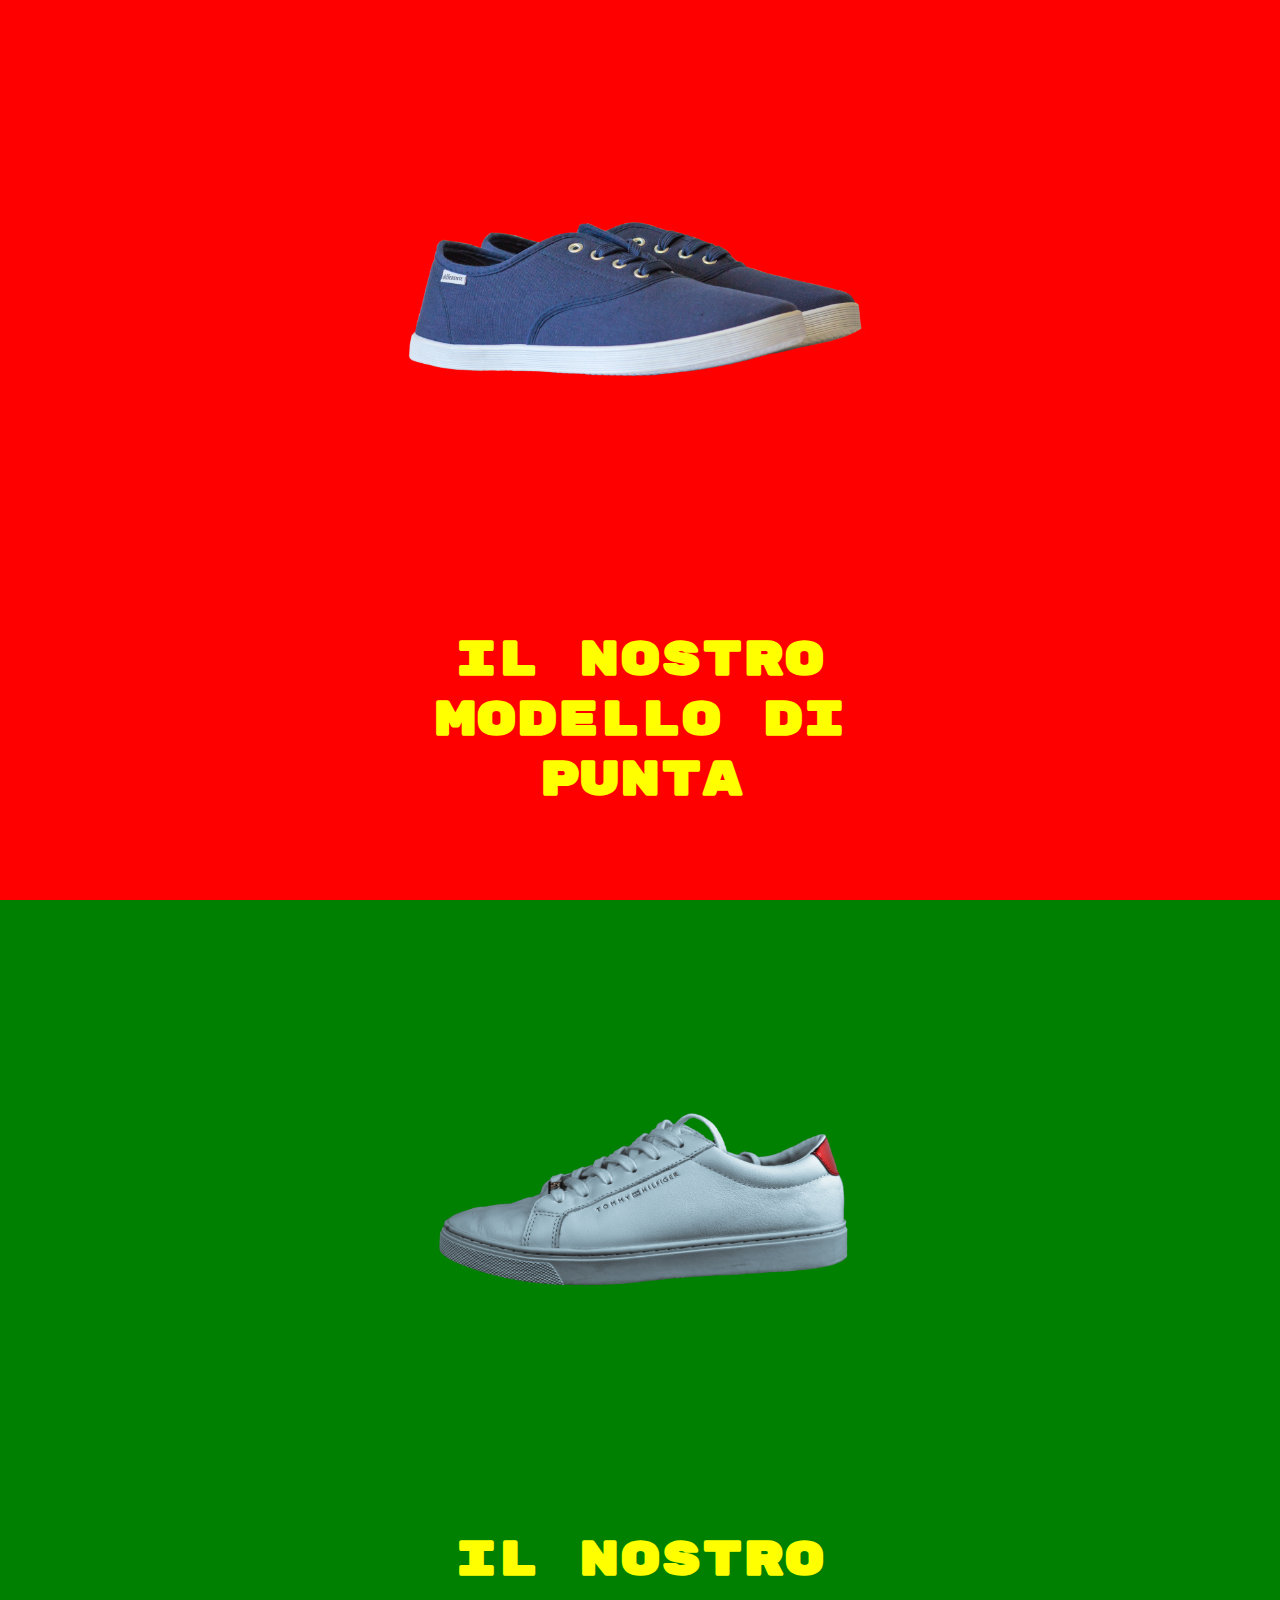
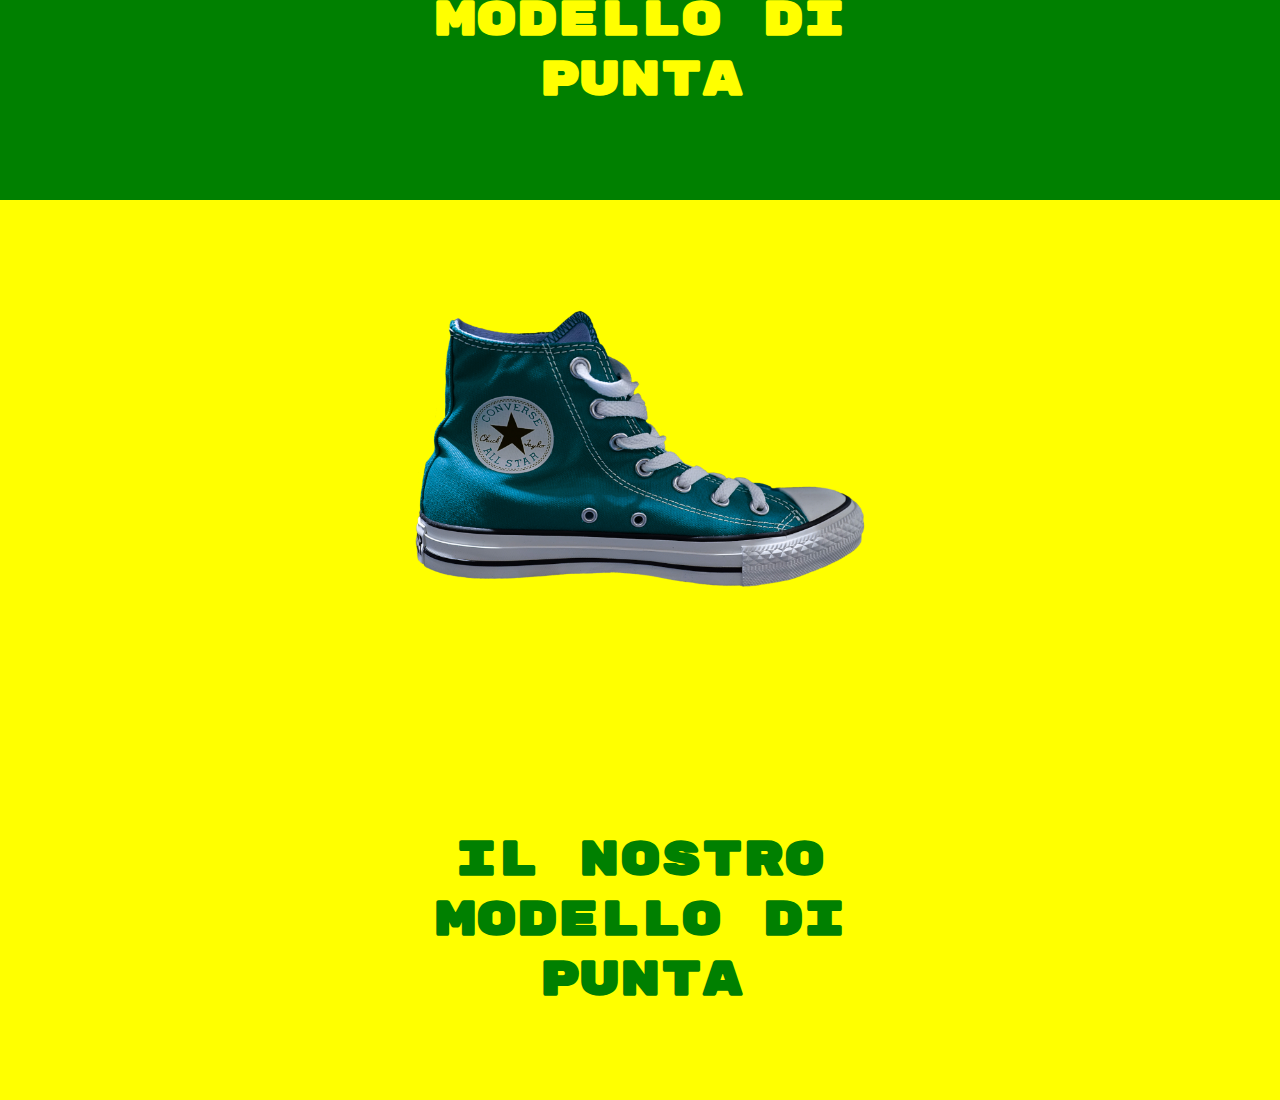
<file: index.html>
<!DOCTYPE html>
<html lang="en">
<head>
    <meta charset="UTF-8">
    <meta http-equiv="X-UA-Compatible" content="IE=edge">
    <meta name="viewport" content="width=device-width, initial-scale=1.0">
    <title>Il nostro modello di punta</title>
    <link rel="stylesheet" href="style.css">
    <link href="https://fonts.googleapis.com/css2?family=Rubik+Mono+One&family=Varela+Round&display=swap" rel="stylesheet">
</head>
<body>
    
    
    <main>

        <!-- Primo blocco di tre --> 
        <section class="block block-red ">
            <div class="container">

                <div class="container-image">
                    <img class="image" src="./img/01.png" alt="Scarpe in tessuto blu, stringhe blu e suola bianca">
                </div>

                <div class="container-text text-yellow">
                    <h1>Il nostro modello di punta</h1>
                </div>

            </div>

        </section>

        <section class="block block-green ">
            <div class="container">

                <div class="container-image">
                    <img class="image" src="./img/02.png" alt=" scarpe tommy hilfiger bianche">
                </div>

                <div class="container-text text-yellow">
                    <h1>Il nostro modello di punta</h1>
                </div>
                
            </div>

        </section>

        <section class="block block-yellow ">
            <div class="container">

                <div class="container-image">
                    <img class="image" src="./img/03.png" alt="sneakers converse verdi">
                </div>

                <div class="container-text text-green">
                    <h1>Il nostro modello di punta</h1>
                </div>
                
            </div>

        </section>

      
    </main>
    

    
    
</body>
</html>
</file>
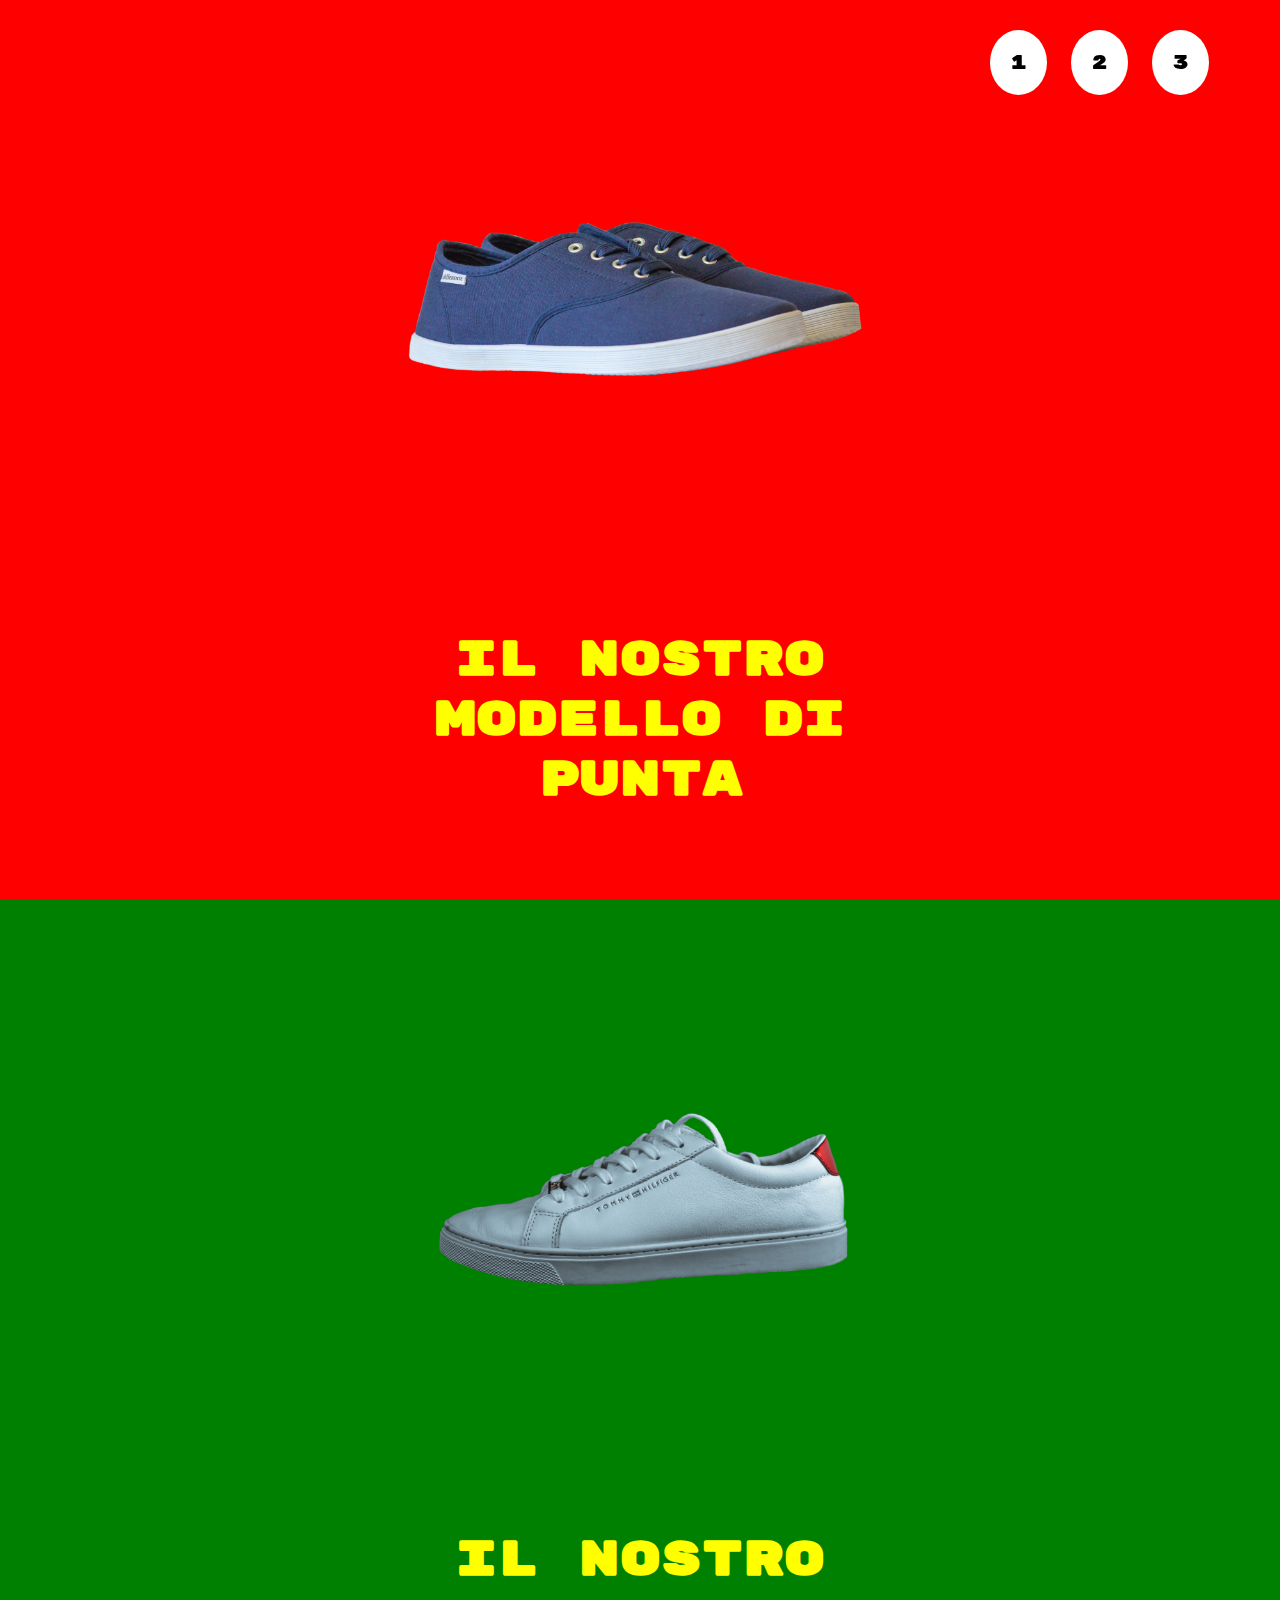
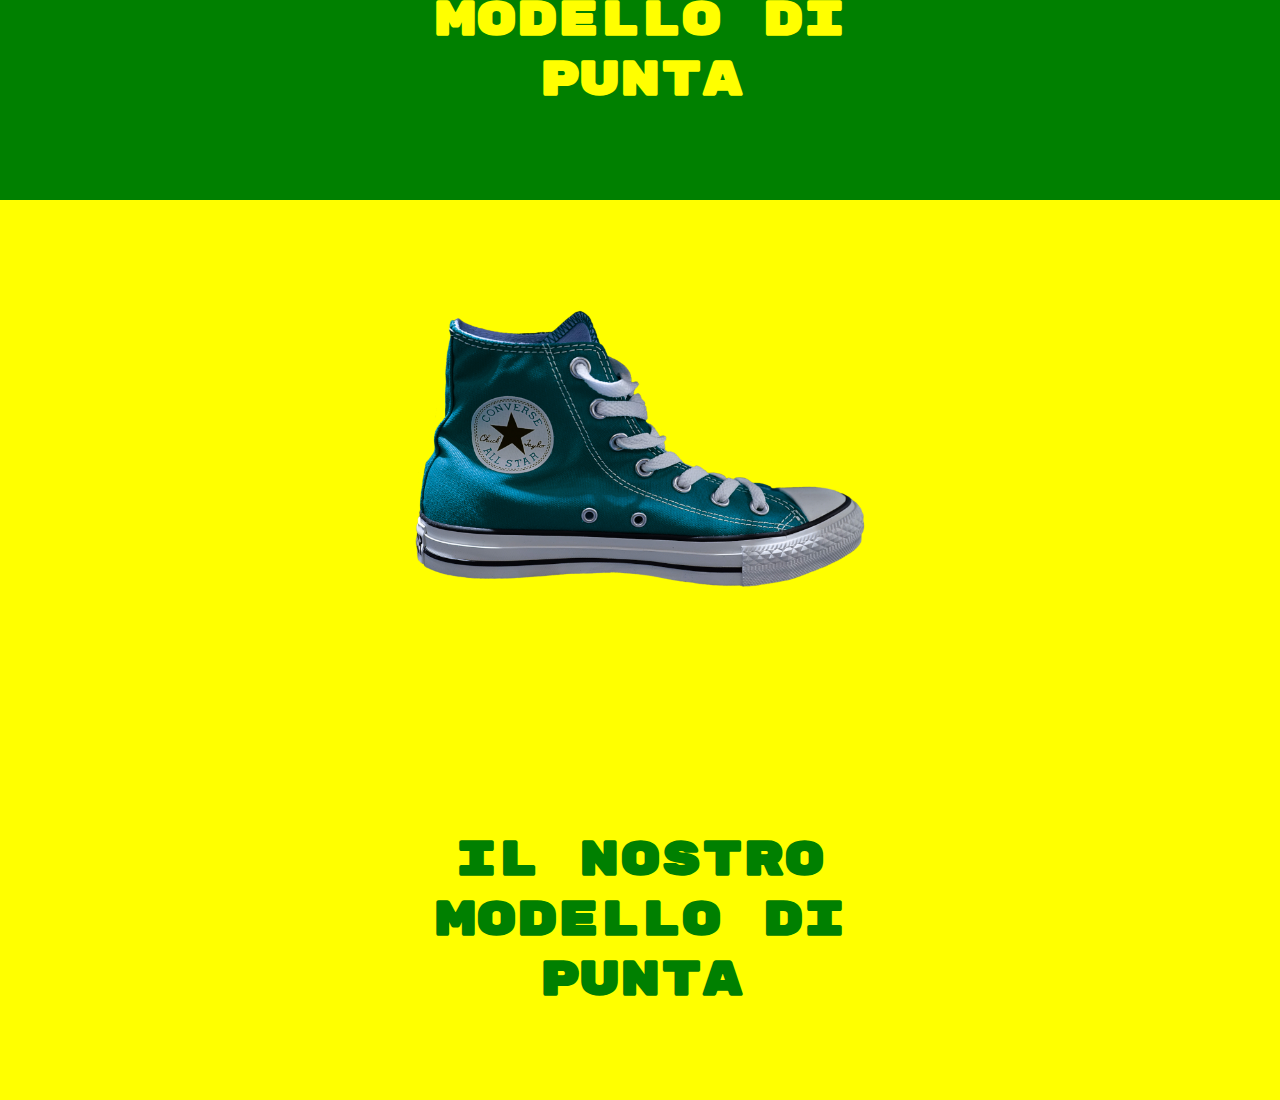
<file: bonus/bonus.html>
<!DOCTYPE html>
<html lang="en">
<head>
    <meta charset="UTF-8">
    <meta http-equiv="X-UA-Compatible" content="IE=edge">
    <meta name="viewport" content="width=device-width, initial-scale=1.0">
    <title>Il nostro modello di punta</title>
    <link rel="stylesheet" href="bonus.css">
    <link href="https://fonts.googleapis.com/css2?family=Rubik+Mono+One&family=Varela+Round&display=swap" rel="stylesheet">
</head>
<body>
    

   

    
    <main>

        <!-- Primo blocco di tre --> 

        <!-- tre tasti che permettono di navigare la pagina-->
        <div class="button-container">   
            <nav class="nav-bar">
                <span class="button">
                    <a href="#block-red" class=" link link1">1</a>
                </span>
                <span class="button">
                    <a href="#block-green" class=" link link2">2</a>
                </span>
                <span class="button">
                    <a href="#block-yellow" class=" link link3">3</a>
                </span>
            </nav>
        </div> 

        <section class="block" id="block-red">
            <div class="container">

                <div class="container-image">
                    <img class="image" src="./img/01.png" alt="Scarpe in tessuto blu, stringhe blu e suola bianca">
                </div>

                <div class="container-text text-yellow">
                    <h1>Il nostro modello di punta</h1>
                </div>

            </div>

        </section>

        <section class="block" id="block-green">
            <div class="container">

                <div class="container-image">
                    <img class="image" src="./img/02.png" alt=" scarpe tommy hilfiger bianche">
                </div>

                <div class="container-text text-yellow">
                    <h1>Il nostro modello di punta</h1>
                </div>
                
            </div>

        </section>

        <section class="block" id="block-yellow">
            <div class="container">

                <div class="container-image">
                    <img class="image" src="./img/03.png" alt="sneakers converse verdi">
                </div>

                <div class="container-text text-green">
                    <h1>Il nostro modello di punta</h1>
                </div>
                
            </div>

        </section>

      
    </main>
    

    
    
</body>
</html>
</file>
<file: style.css>
*{
    margin: 0;
    padding: 0;
    box-sizing: border-box;
}

html {
    scroll-behavior: smooth;
}

/* questa sezione si applica a tutti e tre i blocchi */

.block{
    height: 100vh;
    width: 100%;
    position: relative;
}

.container{
    margin: auto;
    height: 75%;
    width: 40%;
    
    position: absolute;
    left: 30%;
    top: 10%;
}

.container-image{
    
    object-fit: cover;
    height: 80%;
}

.image{
    max-width: 100%;
    max-height: 100%;
    min-width: 100%;
}

.container-text{
    font-family: 'Rubik Mono One', sans-serif;;
    text-align: center;
    font-size: 150%;
    
    height: 20%;
    width: 100%;
    position: absolute;
    bottom: 0;
    
}

/* Da qui in poi ogni modifica è individuale a ciascun blocco */

.block-red{
    background-color: red;
}

.block-green{
    background-color: green;
}

.block-yellow{
    background-color: yellow;
}

.text-yellow{
    color: yellow;
}

.text-green{
    color: green;
}
</file>
<file: bonus/bonus.css>
*{
    margin: 0;
    padding: 0;
    box-sizing: border-box;
}

html {
    scroll-behavior: smooth;
}

/* Nav contenente i bottoni per navigare la pagina */

main{
    position: relative;
}

.button-container{
    position: absolute;
    top: 50px;
    right: 300px;
    
    
}

.nav-bar{
    position: fixed;
    z-index: 1;
}



.button .link{
    
    font-family:'Rubik Mono One', sans-serif;;
    color: black;
    text-decoration: none;
    background-color: white;
    padding: 20px;
    border-radius: 50%;
    font-size: 20px;
    margin: 0px 10px;
    
    
}




/* questa sezione si applica a tutti e tre i blocchi */

.block{
    height: 100vh;
    width: 100%;
    position: relative;
}

.container{
    margin: auto;
    height: 75%;
    width: 40%;
    
    position: absolute;
    left: 30%;
    top: 10%;
}

.container-image{
    
    object-fit: cover;
    height: 80%;
}

.image{
    max-width: 100%;
    max-height: 100%;
    min-width: 100%;
}

.container-text{
    font-family: 'Rubik Mono One', sans-serif;;
    text-align: center;
    font-size: 150%;
    
    height: 20%;
    width: 100%;
    position: absolute;
    bottom: 0;
    
}

/* Da qui in poi ogni modifica è individuale a ciascun blocco */

#block-red{
    background-color: red;
}

#block-green{
    background-color: green;
}

#block-yellow{
    background-color: yellow;
}

.text-yellow{
    color: yellow;
}

.text-green{
    color: green;
}
</file>
